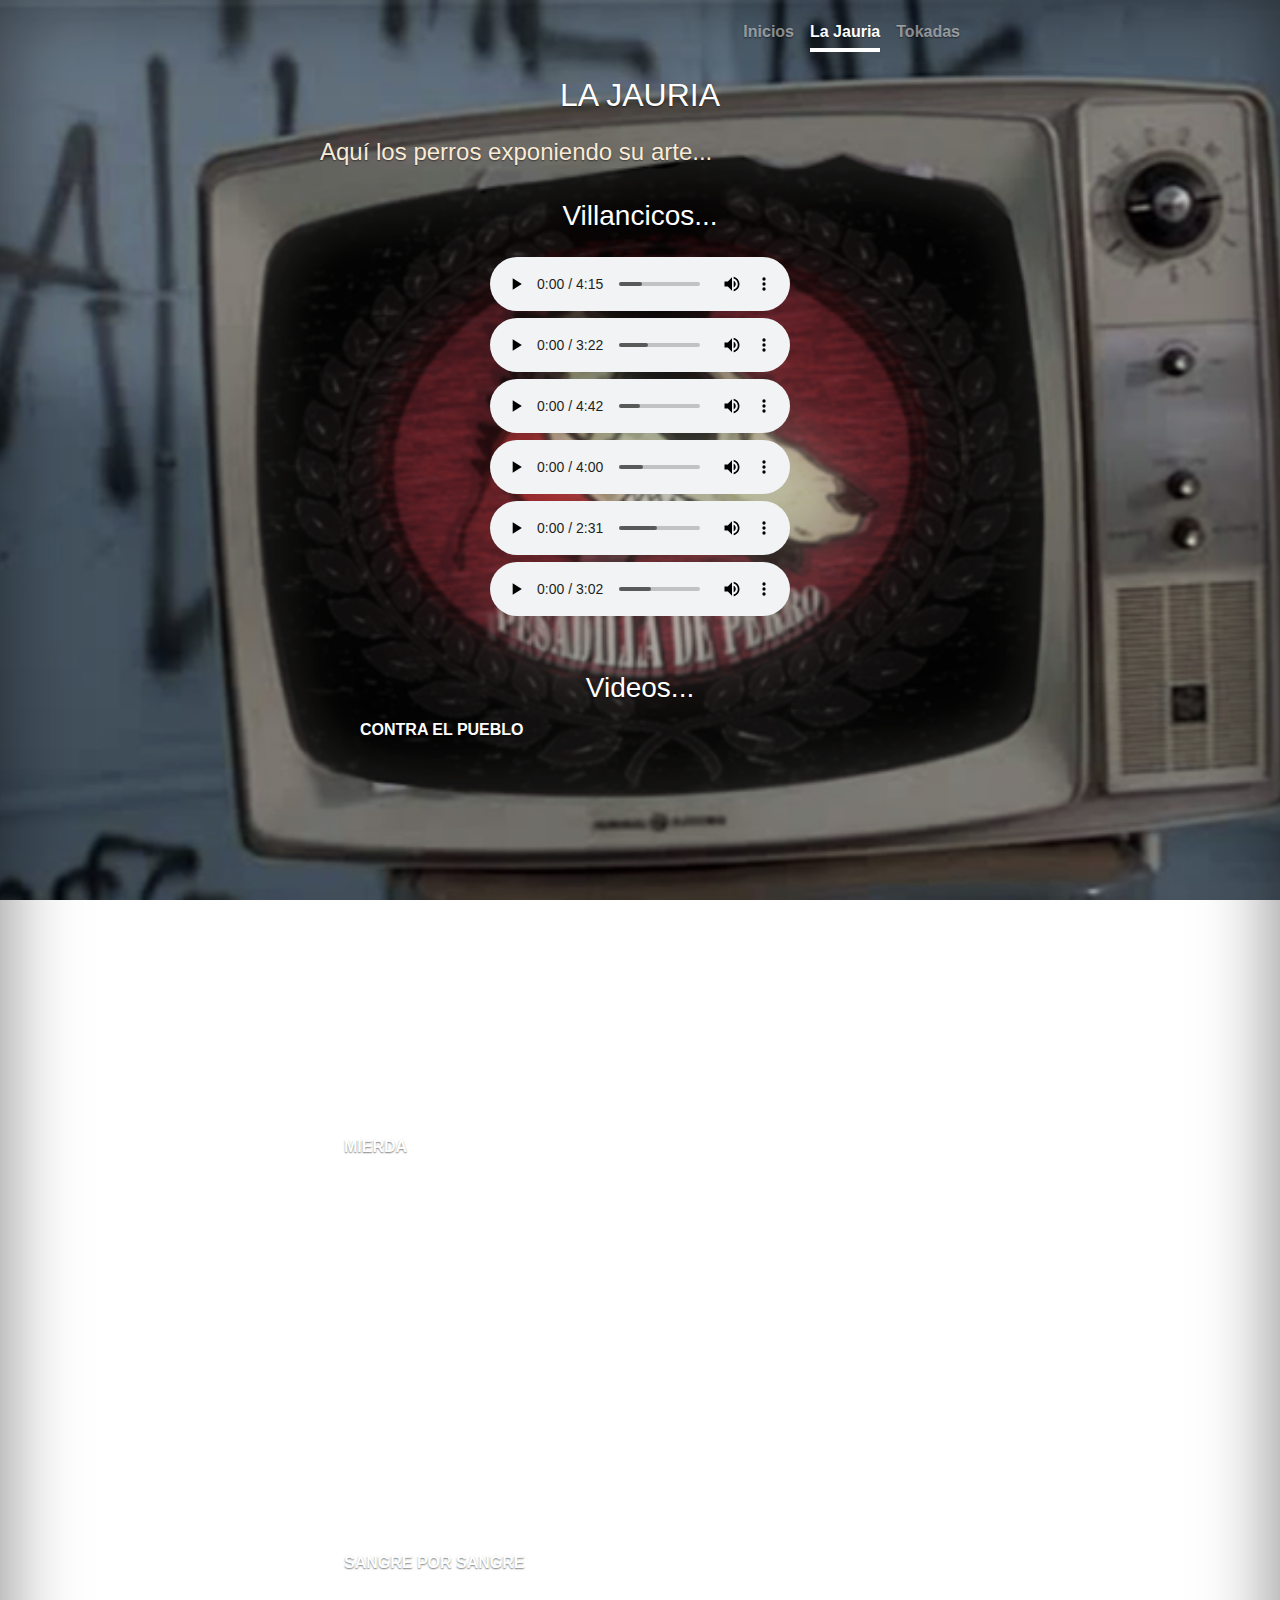
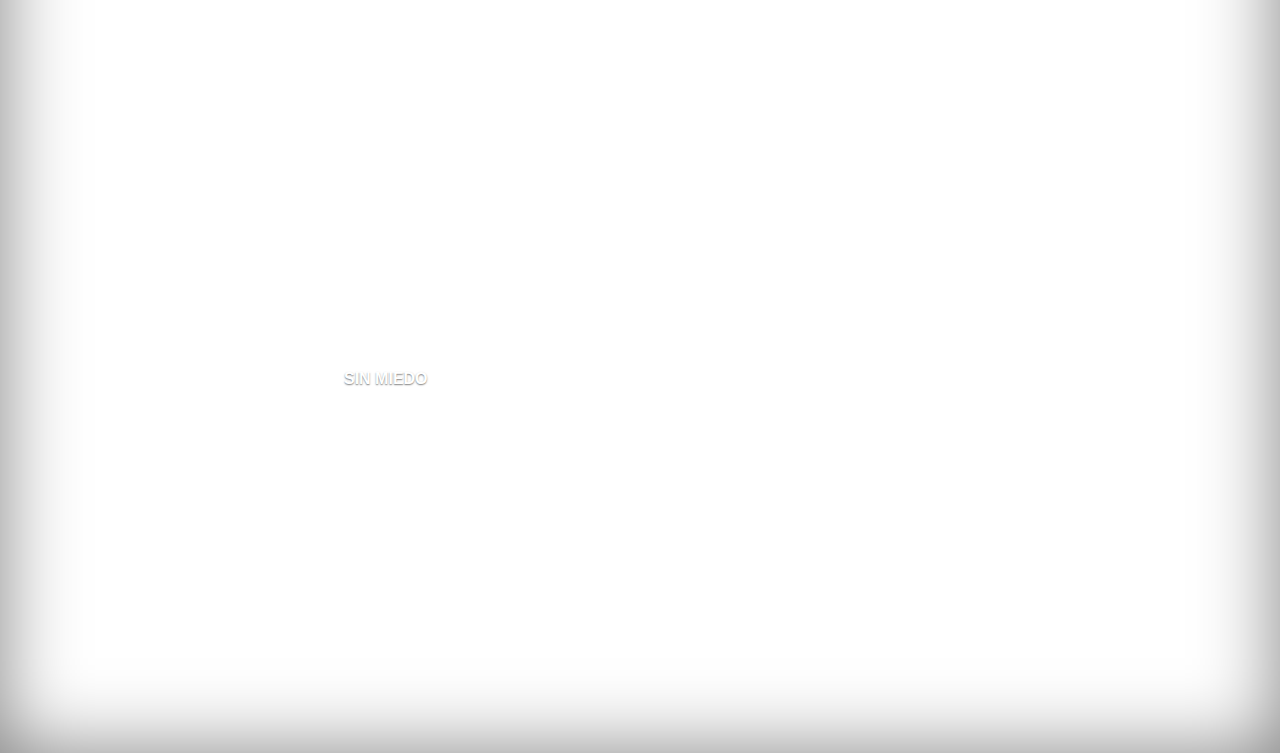
<file: laJauria.html>
<!doctype html>
<html lang="es">
  <head>
    <title>PESADILLA DE PERRO</title>
    <!-- Required meta tags -->
    <meta charset="utf-8">
    <meta name="viewport" content="width=device-width, initial-scale=1, shrink-to-fit=no">
    <link rel="icon" href="img/favicon_io/favicon-16x16.png" sizes="16x16" type="image/png">
    <link rel="icon" href="img/favicon_io/favicon.ico">
    <link rel="stylesheet" href="css/fonts.css">
    <link rel="stylesheet" href="css/main.css">
    <link href="https://fonts.googleapis.com/css2?family=Noto+Sans+JP:wght@900&display=swap" rel="stylesheet"> 
    <!-- Bootstrap CSS -->
    <link rel="stylesheet" href="https://stackpath.bootstrapcdn.com/bootstrap/4.3.1/css/bootstrap.min.css" integrity="sha384-ggOyR0iXCbMQv3Xipma34MD+dH/1fQ784/j6cY/iJTQUOhcWr7x9JvoRxT2MZw1T" crossorigin="anonymous">

    <style>
      .bd-placeholder-img {
        font-size: 1.125rem;
        text-anchor: middle;
        -webkit-user-select: none;
        -moz-user-select: none;
        -ms-user-select: none;
        user-select: none;
      }
    
      @media (min-width: 768px) {
        .bd-placeholder-img-lg {
        font-size: 3.5rem;
        }
      }
      </style>

      <link rel="stylesheet" href="css/estilosHistoria.css">	
      
  </head>
  <body class="text-center">
    <div class="cover-container d-flex w-100 h-100 p-3 mx-auto flex-column">
  <header class="masthead mb-auto">  
      <nav class="nav nav-masthead justify-content-center">
		    <a class="nav-link" href="index.html">Inicios</a>
        
        <a class="nav-link active" href="laJauria.html">La Jauria</a>
        <a class="nav-link" href="tocadas.html">Tokadas</a>
      </nav>    
  </header>

  <h2 class="m-4">LA JAURIA</h2>
  
  <p class="h4 mb-2">Aquí los perros exponiendo su arte... </p>

  <main role="main" class="inner cover">
    
    <h3 class="m-4">Villancicos...</h3>
   
    <audio src="Sinmiedi.mp3" reload="auto" controls></audio>
    <audio src="Sangrexsangre.mp3" reload="auto" controls></audio>
    <audio src="Ignorancia.mp3" reload="auto" controls></audio>
    <audio src="Contraelpueblo.mp3" reload="auto" controls></audio>
    <audio src="Mierda.mp3" reload="auto" controls></audio>
    <audio src="Histeria.mp3" reload="auto" controls></audio>
    

    <h3 class="mt-5 mb-3">Videos...</h3>
    
    <h6 class="m-3">CONTRA EL PUEBLO</h6>
    <div class="embed-responsive embed-responsive-16by9">
      <iframe src="https://www.facebook.com/plugins/video.php?href=https%3A%2F%2Fwww.facebook.com%2FPedePerro%2Fvideos%2F1914951535477256%2F&show_text=0&width=560" width="560" height="315" style="border:none;overflow:hidden" scrolling="no" frameborder="0" allowTransparency="true" allowFullScreen="true"></iframe>
    </div>
    
    <h6 class="mt-5 mb-3">MIERDA</h6>
    <div class="embed-responsive embed-responsive-16by9">
      <iframe src="https://www.facebook.com/plugins/video.php?href=https%3A%2F%2Fwww.facebook.com%2FPedePerro%2Fvideos%2F2660003724069579%2F&show_text=0&width=261" width="261" height="476" style="border:none;overflow:hidden" scrolling="no" frameborder="0" allowTransparency="true" allowFullScreen="true"></iframe>
    </div> 

    <h6 class="mt-5 mb-3">SANGRE POR SANGRE</h6>
    <div class="embed-responsive embed-responsive-16by9">
      <iframe src="https://www.facebook.com/plugins/video.php?href=https%3A%2F%2Fwww.facebook.com%2FPedePerro%2Fvideos%2F426673201401319%2F&show_text=0&width=261" width="261" height="476" style="border:none;overflow:hidden" scrolling="no" frameborder="0" allowTransparency="true" allowFullScreen="true"></iframe>
    </div> 

    <h6 class="mt-5 mb-3">SIN MIEDO</h6>
    <div class="embed-responsive embed-responsive-16by9">
      <iframe width="560" height="315" src="https://www.youtube.com/embed/LuBAZx2Xk4s" frameborder="0" allow="accelerometer; autoplay; encrypted-media; gyroscope; picture-in-picture" allowfullscreen></iframe>
    </div>  
	</main>	
  
</div>
</body>
</html>
</file>
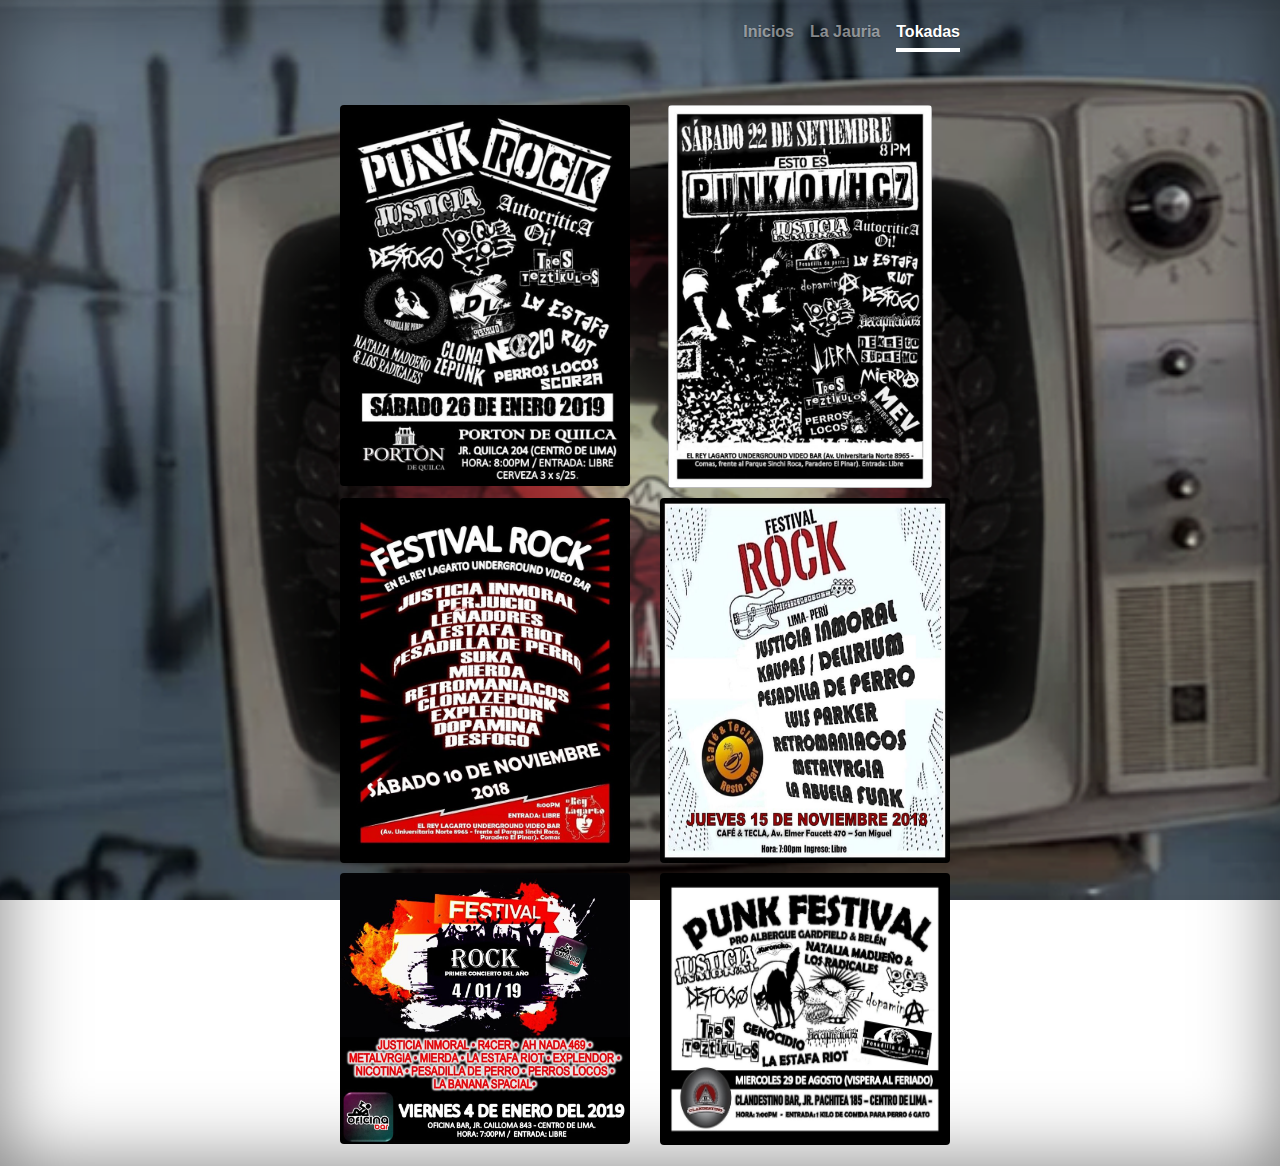
<file: tocadas.html>
<!doctype html>
<html lang="es">
  <head>
	<title>PESADILLA DE PERRO</title>
	<!-- Required meta tags -->
	<meta charset="utf-8">
	<meta name="viewport" content="width=device-width, initial-scale=1, shrink-to-fit=no">
	<link rel="icon" href="img/favicon_io/favicon-16x16.png" sizes="16x16" type="image/png">
	<link rel="icon" href="img/favicon_io/favicon.ico">
	<link rel="stylesheet" href="css/fonts.css">
    <link rel="stylesheet" href="css/main.css">
    <link rel="stylesheet" href="css/tocadas.css">
    <link href="https://fonts.googleapis.com/css2?family=Noto+Sans+JP:wght@900&display=swap" rel="stylesheet"> 
	<link rel="stylesheet" href="https://stackpath.bootstrapcdn.com/bootstrap/4.3.1/css/bootstrap.min.css" integrity="sha384-ggOyR0iXCbMQv3Xipma34MD+dH/1fQ784/j6cY/iJTQUOhcWr7x9JvoRxT2MZw1T" crossorigin="anonymous">

	<!-- Bootstrap CSS -->
	<style>
		.bd-placeholder-img {
		  font-size: 1.125rem;
		  text-anchor: middle;
		  -webkit-user-select: none;
		  -moz-user-select: none;
		  -ms-user-select: none;
		  user-select: none;
		}
  
		@media (min-width: 768px) {
		  .bd-placeholder-img-lg {
			font-size: 3.5rem;
		  }
		}
	  </style>
	  <link rel="stylesheet" href="css/estilosHistoria.css">
  </head>
  <body class="text-center">
    <div class="cover-container d-flex w-100 h-100 p-3 mx-auto flex-column">
  <header class="masthead mb-auto">  
      <nav class="nav nav-masthead justify-content-center">
		<a class="nav-link" href="index.html">Inicios</a>        
		<a class="nav-link" href="laJauria.html">La Jauria</a>
		<a class="nav-link active" href="tocadas.html">Tokadas</a>
		
      </nav>    
  </header>

  
    <div class="container mt-5">
      <div class="row">
        <div class="col-md-6">
          <div class="header-content-left">
            <img src="img/1.jpg" alt=""  class="img img-fluid rounded" style="width:100%;">
          </div>
        </div>
        <div class="col-md-6">
          <div class="header-content-right">
            <img src="img/1.4.jpg" alt=""  class="img img-fluid rounded " style="width: 91%;">
          </div>
        </div>
      </div>
      <div class="row">
        <div class="col-md-6">
          <div class="header-content-left">
            <img src="img/1.2.jpg" alt=""  class="img img-fluid rounded" style="width: 100%;">
          </div>
        </div>
        <div class="col-md-6">
          <div class="header-content-right">
            <img src="img/1.3.jpg" alt=""  class="img img-fluid rounded" style="width: 100%; height: 365px;">
          </div>
        </div>
      </div>
      <div class="row">
        <div class="col-md-6">
          <div class="header-content-left">
            <img src="img/1.1.jpg" alt=""  class="img img-fluid rounded" style="width: 100%;">
          </div>
        </div>
        <div class="col-md-6">
          <div class="header-content-left">
            <img src="img/1.5.jpg" alt=""  class="img img-fluid rounded " style="width: 100%; height: 272px;">
          </div>
        </div>
      </div>
    </div> 
</div>
</body>
</html>
</file>
<file: css/fonts.css>
@font-face {
  font-family: 'icomoon';
  src:  url('fonts/icomoon.eot?iihz7d');
  src:  url('fonts/icomoon.eot?iihz7d#iefix') format('embedded-opentype'),
    url('fonts/icomoon.ttf?iihz7d') format('truetype'),
    url('fonts/icomoon.woff?iihz7d') format('woff'),
    url('fonts/icomoon.svg?iihz7d#icomoon') format('svg');
  font-weight: normal;
  font-style: normal;
  font-display: block;
}

[class^="icon-"], [class*=" icon-"] {
  /* use !important to prevent issues with browser extensions that change fonts */
  font-family: 'icomoon' !important;
  font-style: normal;
  font-weight: normal;
  font-variant: normal;
  text-transform: none;
  line-height: 1;

  /* Better Font Rendering =========== */
  -webkit-font-smoothing: antialiased;
  -moz-osx-font-smoothing: grayscale;
}
</file>
<file: css/main.css>
html{
    font-size: 16px;
}

.social-bar{
    position: fixed;
    left: 0;
    top: 15%;
    font-size: 1.5em;
    display: flex;
    flex-direction: column;
    align-items: flex-start;
    z-index: 100;
  }
  
  .icon{
    color: white;
    text-decoration: none;
    padding: .7rem;
    display: flex;
    transition: all .5s;
  }
  
  .icon-facebook{
    background: black;
    opacity: 0.6;  
  }
  
  .icon-youtube{
    background: rgb(124, 29, 29);
    opacity: 0.6;
  }
  
  .icon:first-child{
    border-radius: 0 1rem 0 0;
  }
  
  .icon:last-child{
    border-radius: 0 0 1rem 0;
  }
  
  .icon:hover{
    padding-left: 3rem;
    text-decoration: none;
    color: crimson;
    opacity: 1;
    border-radius: 0 1rem 1rem 0;
    box-shadow:  0 0 .5rem rgba(0, 0, 0, .42);  
  }
</file>
<file: css/estilosHistoria.css>
/*
 * Globals
 */

/* Links */
a,
a:focus,
a:hover {
  color: #fff;
}

/* Custom default button */
.btn-secondary,
.btn-secondary:hover,
.btn-secondary:focus {
  color: #333;
  text-shadow: none; /* Prevent inheritance from `body` */
  background-color: #fff;
  border: .05rem solid #fff;
}

p{
  text-align: justify;
  text-size-adjust: initial;
  color: antiquewhite;  
}

h6{
  text-align: left;
  text-decoration: dashed;
  text-size-adjust: inherit;
  font-weight: bold;
}


.jumbotrom{
  background-color: red;
}
/*
 * Base structure
 */

html,
body {
  height: max-content;
  background: url("../img/Banner.png");
  background-size: cover;
  background-position: center;
  background-attachment: fixed;  
}

body {
  display: -ms-flexbox;
  display: flex;
  color: #fff;
  text-shadow: 0 .05rem .1rem rgba(0, 0, 0, .5);
  box-shadow: inset 0 0 5rem rgba(0, 0, 0, .5);
}

.cover-container {
  max-width: 42em;
}


/*
 * Header
 */
.masthead {
  margin-bottom: 2rem;
}

.masthead-brand {
  margin-bottom: 0;
}

.nav-masthead .nav-link {
  padding: .25rem 0;
  font-weight: 700;
  color: rgba(255, 255, 255, .5);
  background-color: transparent;
  border-bottom: .25rem solid transparent;
}

.nav-masthead .nav-link:hover,
.nav-masthead .nav-link:focus {
  border-bottom-color: rgba(255, 255, 255, .25);
}

.nav-masthead .nav-link + .nav-link {
  margin-left: 1rem;
}

.nav-masthead .active {
  color: #fff;
  border-bottom-color: #fff;
}

@media (min-width: 48em) {
  .masthead-brand {
    float: left;
  }
  .nav-masthead {
    float: right;
  }
}


/*
 * Cover
 */
.cover {
  padding: 0 1.5rem;
}
.cover .btn-lg {
  padding: .75rem 1.25rem;
  font-weight: 700;
}


/*
 * Footer
 */
.mastfoot {
  color: rgba(255, 255, 255, .5);
}
</file>
<file: css/tocadas.css>
.img{
    width: 70%;
    margin: 5px;           
}
</file>
